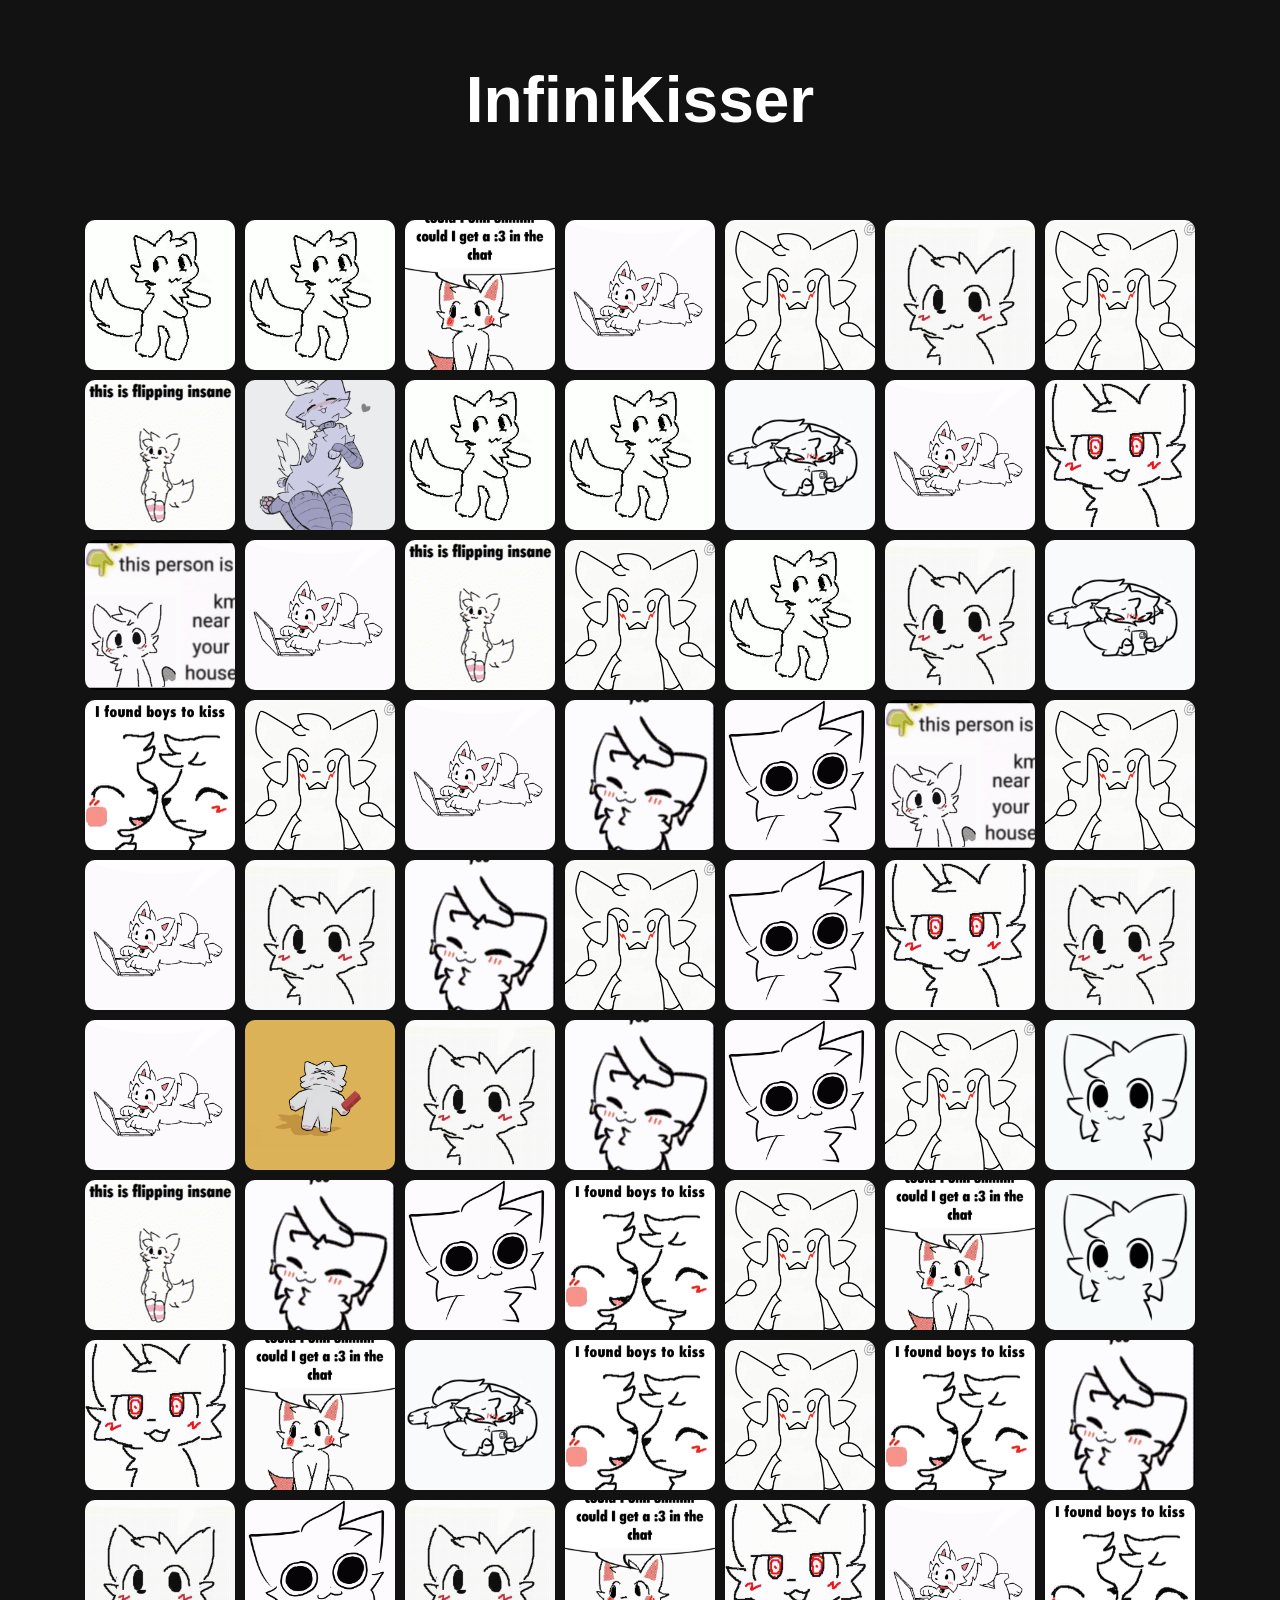
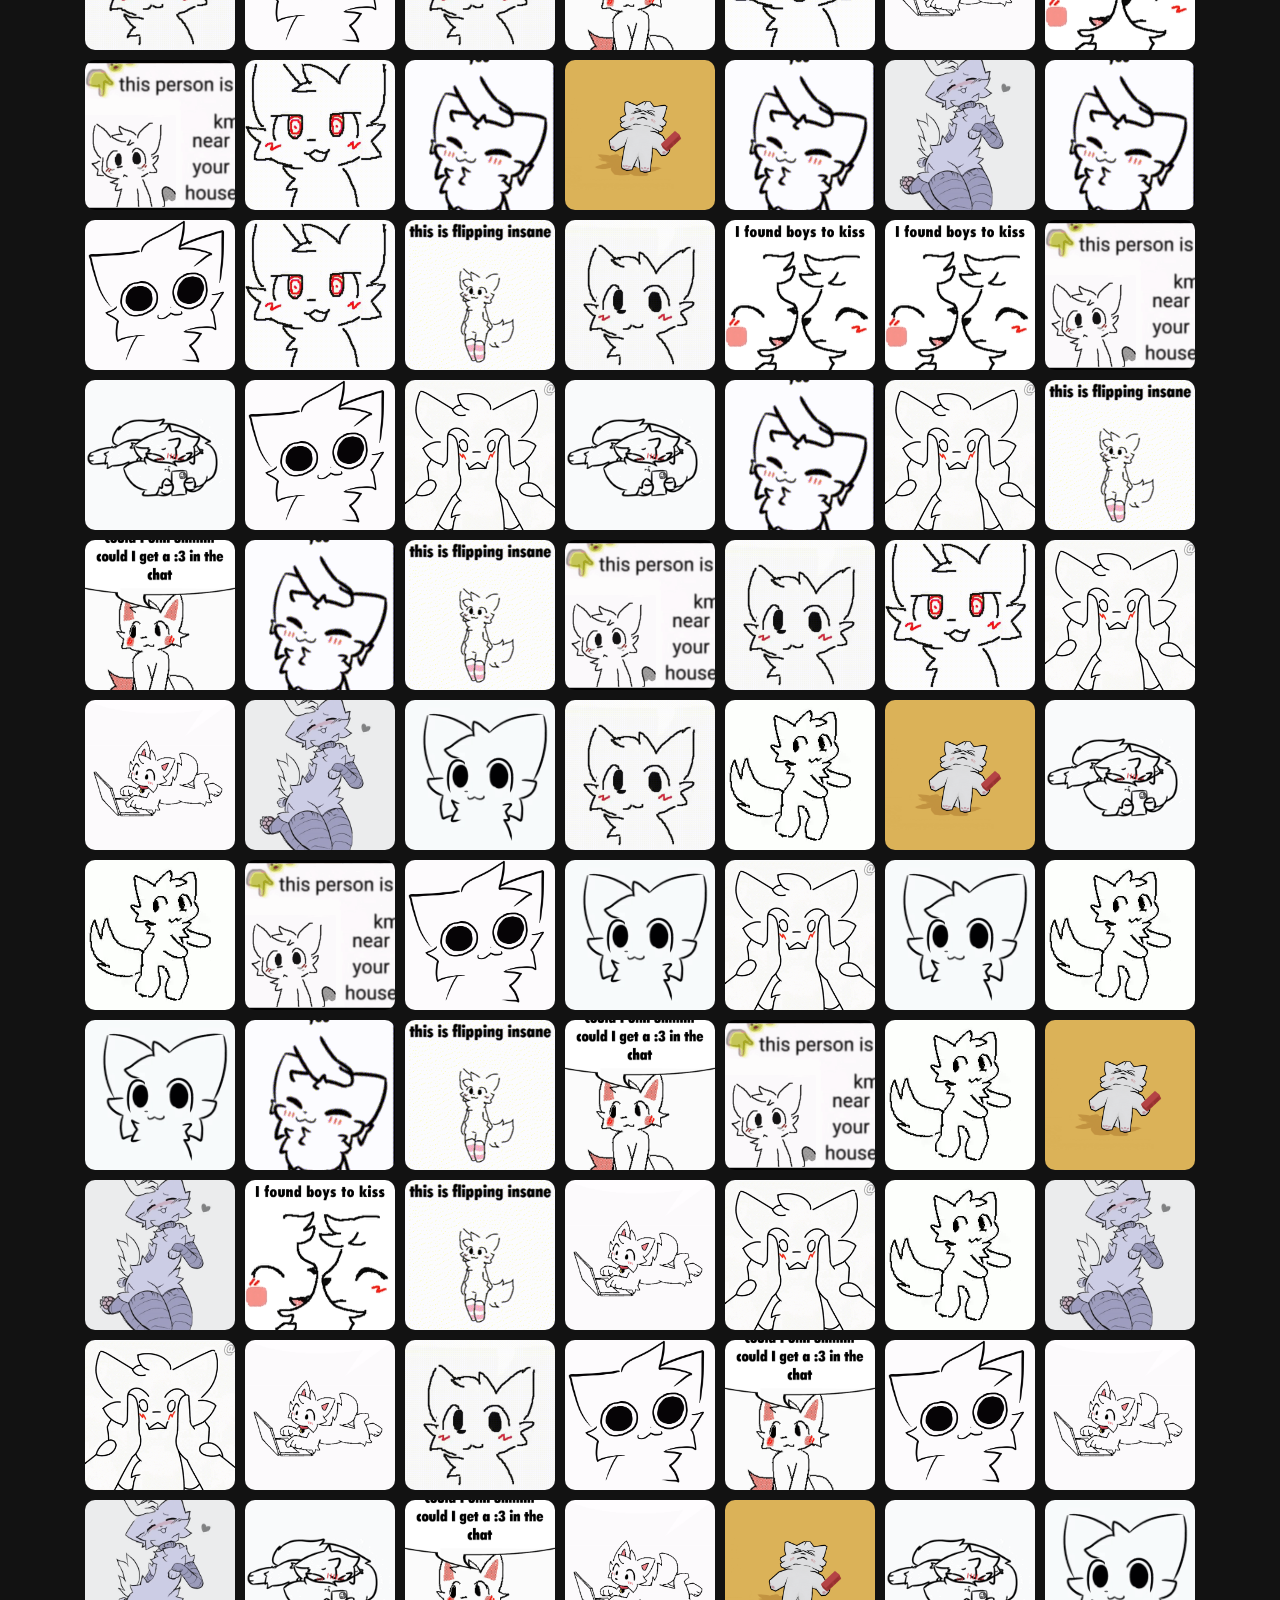
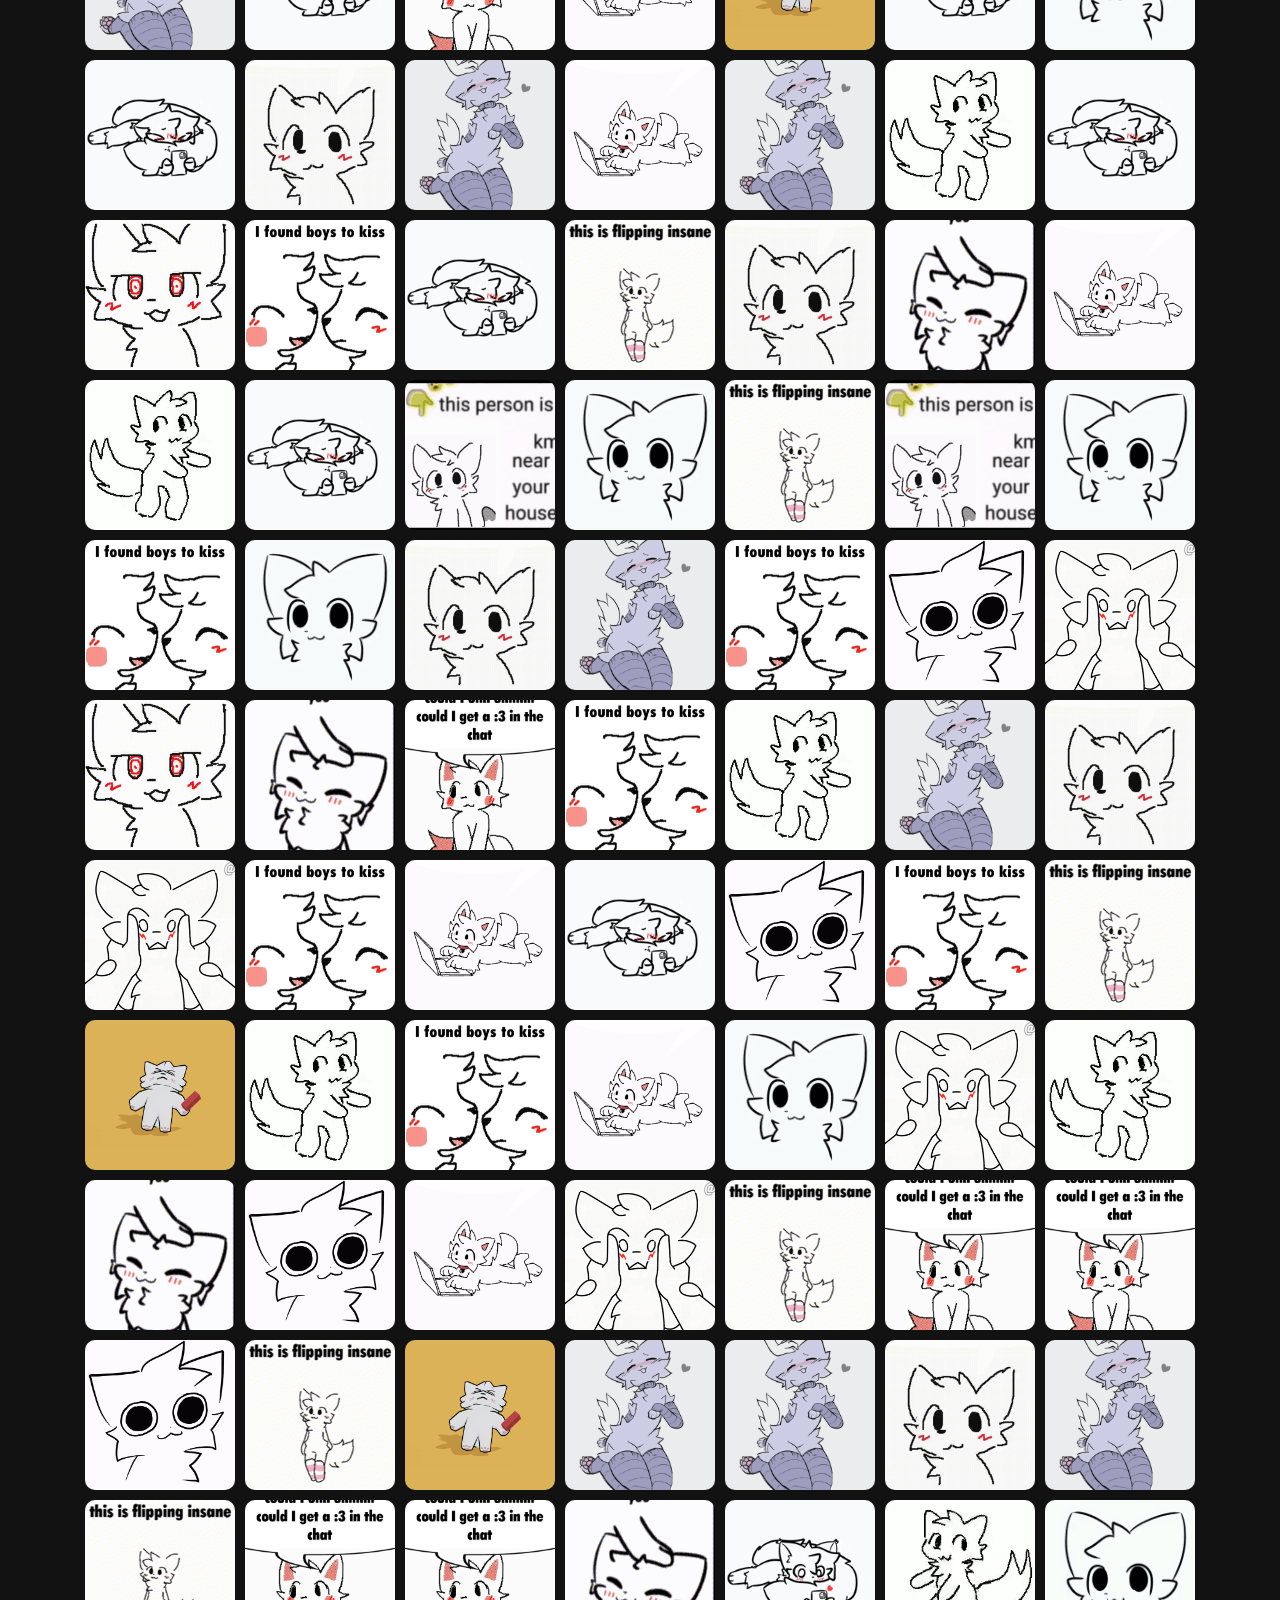
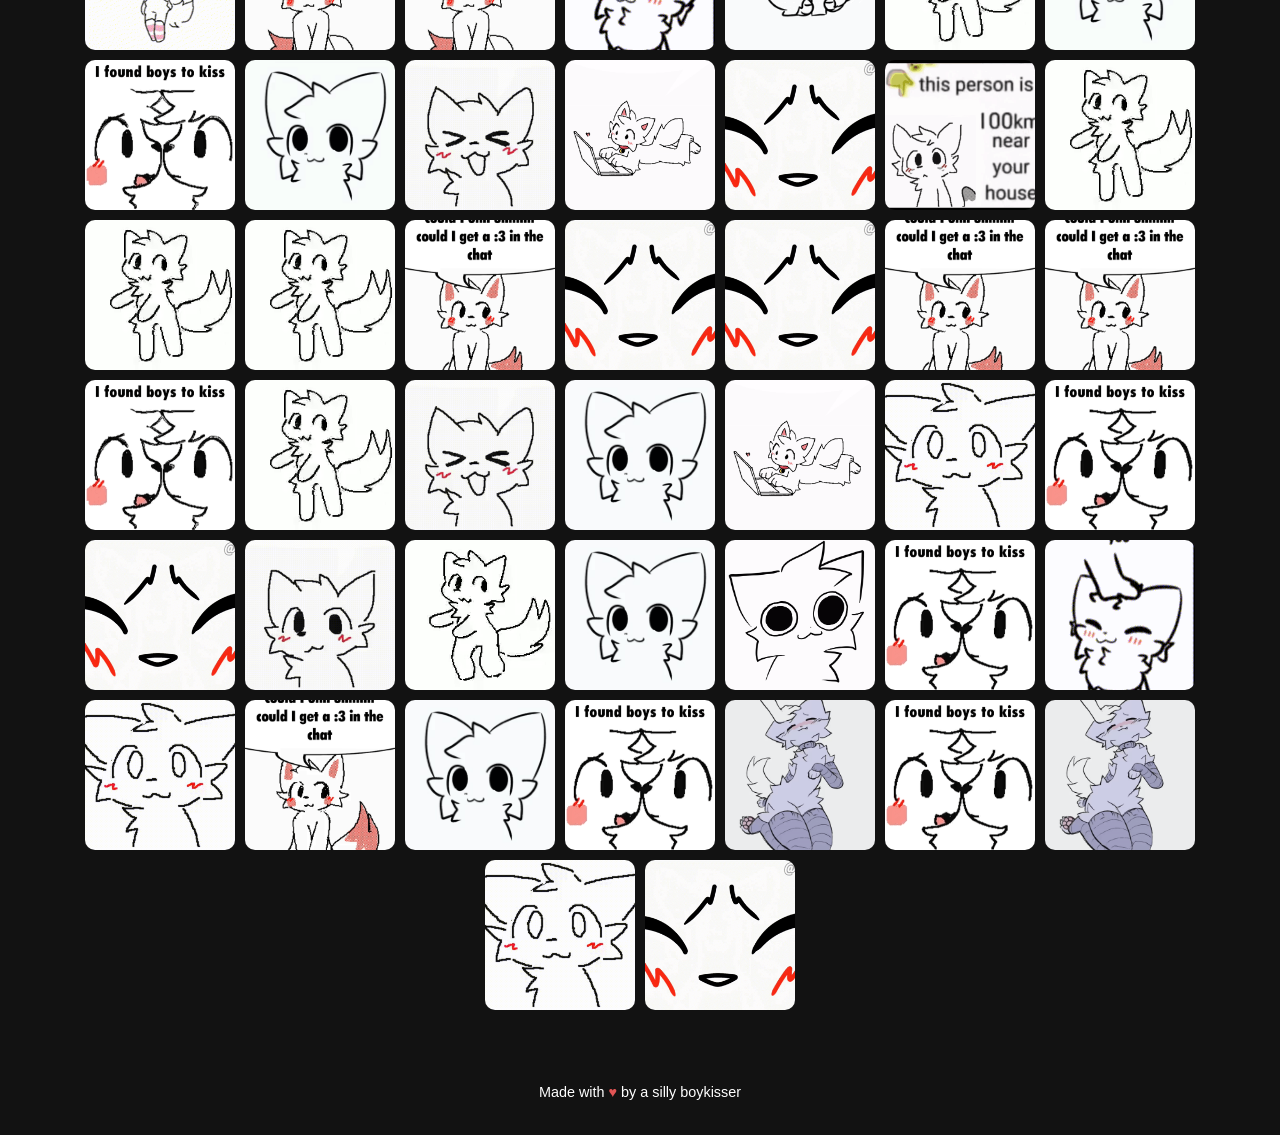
<file: index.html>
<!DOCTYPE html>
<html lang="en">
<head>
    <meta charset="UTF-8">
    <meta name="viewport" content="width=device-width, initial-scale=1.0">
    <title>InfiniKisser</title>
    <link rel="icon" href="assets/guh.gif" type="image/gif">
    <link rel="stylesheet" href="style.css">

    <!-- Meta tags for Open Graph Protocol -->
    <meta property="og:title" content="InfiniKisser">
    <meta property="og:description" content="A Wall of Boykisser Gifs">
    <meta property="og:image" content="assets/guh.gif">
    <meta property="og:url" content="https://gmlblahaj.online/infinikisser.html">
</head>
<body>
    <header>
        <h1 class="glow">InfiniKisser</h1>
    </header>
    <main id="gif-container"></main>
    <footer>
        <p>Made with <span style="color: #e25555;">&hearts;</span> by a silly boykisser</p>
    </footer>
    <script src="script.js"></script>
</body>
</html>
</file>
<file: style.css>
body {
    margin: 0;
    padding: 0;
    background-color: #121212;
    color: #fff;
    font-family: 'Segoe UI', Tahoma, Geneva, Verdana, sans-serif;
    text-align: center;
}

header {
    padding: 20px;
}

.glow {
    font-size: 4rem;
    color: #fff;
    text-align: center;
    animation: glow 1s ease-in-out infinite alternate;
}

@keyframes glow {
    from {
        text-shadow: 0 0 10px #fff, 0 0 20px #fff, 0 0 30px #00a6ff, 0 0 40px #00a6ff, 0 0 50px #00a6ff, 0 0 60px #00a6ff, 0 0 70px #00a6ff;
    }
    to {
        text-shadow: 0 0 20px #fff, 0 0 30px #ff4da6, 0 0 40px #ff4da6, 0 0 50px #ff4da6, 0 0 60px #ff4da6, 0 0 70px #ff4da6, 0 0 80px #ff4da6;
    }
}

#gif-container {
    display: flex;
    flex-wrap: wrap;
    justify-content: center;
    gap: 10px;
    padding: 20px;
}

.gif {
    width: 150px;
    height: 150px;
    object-fit: cover;
    border-radius: 10px;
}

footer {
    padding: 20px;
    margin-top: 20px;
    font-size: 0.9rem;
}
</file>
